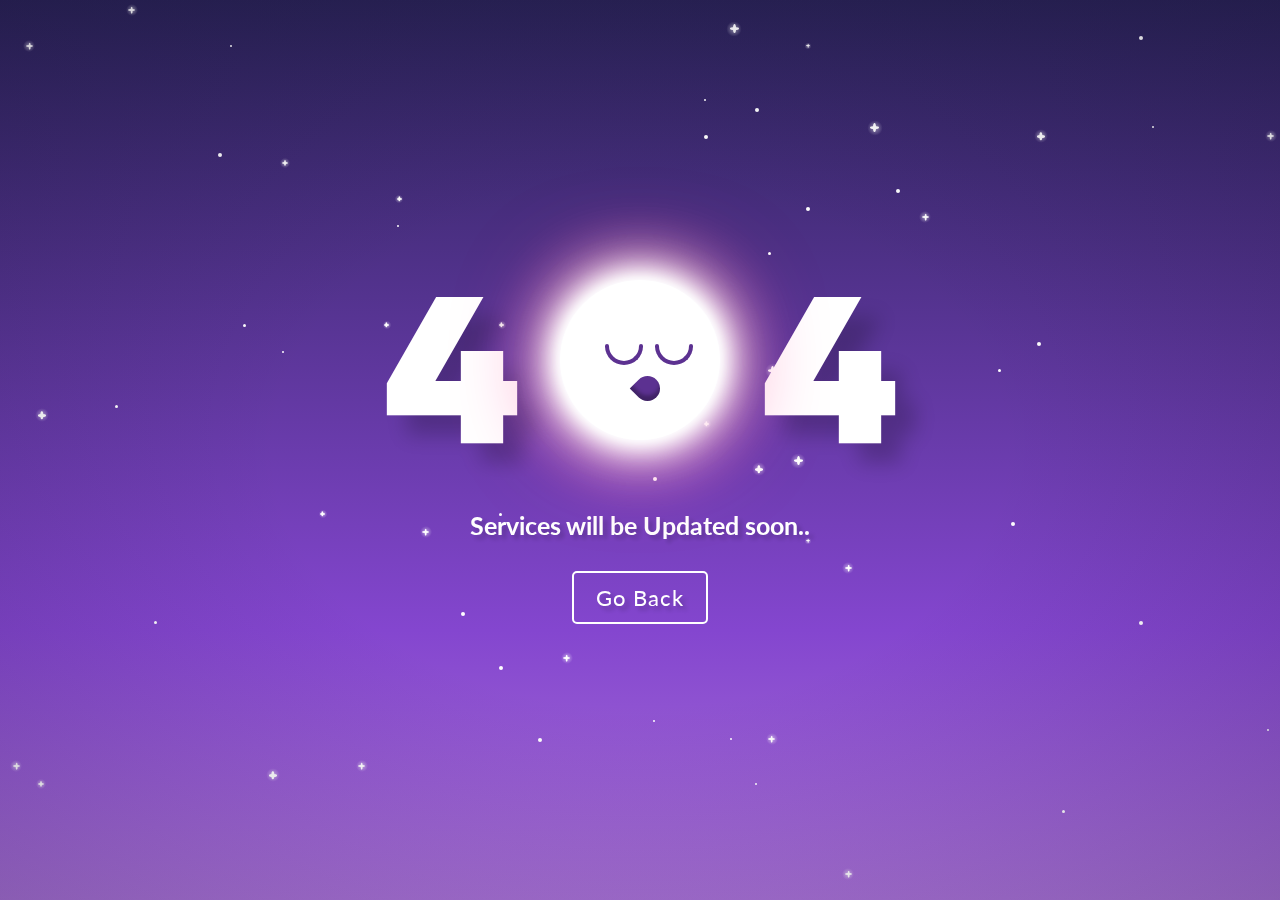
<file: moonpage.html>
<!DOCTYPE html>
<html lang="en" >
<head>
  <meta charset="UTF-8">
  <title> Moon 404 page | Nothing4us </title>
  <!-- <link rel="stylesheet" href="style.css"> -->
  <style>
    @import url("https://fonts.googleapis.com/css?family=Lato|Russo+One");


*:before {
  box-sizing: border-box;
}

body {
  padding: 0;
  margin: 0;
}

.container {
  position: absolute;
  top: 0;
  left: 0;
  width: 100%;
  height: 100vh;
  overflow: hidden;
}

.container-star {
  background-image: linear-gradient(to bottom, #292256 0%, #8446cf 70%, #a871d6 100%);
}
.container-star:after {
  background: radial-gradient(ellipse at center, rgba(255, 255, 255, 0) 0%, rgba(255, 255, 255, 0) 40%, rgba(15, 10, 38, 0.2) 100%);
  content: "";
  width: 100%;
  height: 100%;
  position: absolute;
  top: 0;
}

.star-1 {
  position: absolute;
  border-radius: 50%;
  background-color: #ffffff;
  -webkit-animation: twinkle 5s infinite ease-in-out;
          animation: twinkle 5s infinite ease-in-out;
}
.star-1:after {
  height: 100%;
  width: 100%;
  transform: rotate(90deg);
  content: "";
  position: absolute;
  background-color: #fff;
  border-radius: 50%;
}
.star-1:before {
  background: radial-gradient(ellipse at center, rgba(255, 255, 255, 0.5) 0%, rgba(255, 255, 255, 0) 60%, rgba(255, 255, 255, 0) 100%);
  position: absolute;
  border-radius: 50%;
  content: "";
  top: -20%;
  left: -50%;
}

.star-1:nth-of-type(1) {
  top: 82vh;
  left: 60vw;
  width: 7px;
  height: 2.3333333333px;
  -webkit-animation-delay: 5s;
          animation-delay: 5s;
}
.star-1:nth-of-type(1):before {
  width: 14px;
  height: 14px;
  top: -250%;
}

.star-1:nth-of-type(2) {
  top: 36vh;
  left: 30vw;
  width: 5px;
  height: 1.6666666667px;
  -webkit-animation-delay: 2s;
          animation-delay: 2s;
}
.star-1:nth-of-type(2):before {
  width: 10px;
  height: 10px;
  top: -250%;
}

.star-1:nth-of-type(3) {
  top: 15vh;
  left: 99vw;
  width: 7px;
  height: 2.3333333333px;
  -webkit-animation-delay: 3s;
          animation-delay: 3s;
}
.star-1:nth-of-type(3):before {
  width: 14px;
  height: 14px;
  top: -250%;
}

.star-1:nth-of-type(4) {
  top: 5vh;
  left: 63vw;
  width: 4px;
  height: 1.3333333333px;
  -webkit-animation-delay: 4s;
          animation-delay: 4s;
}
.star-1:nth-of-type(4):before {
  width: 8px;
  height: 8px;
  top: -250%;
}

.star-1:nth-of-type(5) {
  top: 87vh;
  left: 3vw;
  width: 6px;
  height: 2px;
  -webkit-animation-delay: 4s;
          animation-delay: 4s;
}
.star-1:nth-of-type(5):before {
  width: 12px;
  height: 12px;
  top: -250%;
}

.star-1:nth-of-type(6) {
  top: 52vh;
  left: 59vw;
  width: 8px;
  height: 2.6666666667px;
  -webkit-animation-delay: 5s;
          animation-delay: 5s;
}
.star-1:nth-of-type(6):before {
  width: 16px;
  height: 16px;
  top: -250%;
}

.star-1:nth-of-type(7) {
  top: 60vh;
  left: 63vw;
  width: 4px;
  height: 1.3333333333px;
  -webkit-animation-delay: 4s;
          animation-delay: 4s;
}
.star-1:nth-of-type(7):before {
  width: 8px;
  height: 8px;
  top: -250%;
}

.star-1:nth-of-type(8) {
  top: 73vh;
  left: 44vw;
  width: 7px;
  height: 2.3333333333px;
  -webkit-animation-delay: 2s;
          animation-delay: 2s;
}
.star-1:nth-of-type(8):before {
  width: 14px;
  height: 14px;
  top: -250%;
}

.star-1:nth-of-type(9) {
  top: 51vh;
  left: 62vw;
  width: 9px;
  height: 3px;
  -webkit-animation-delay: 3s;
          animation-delay: 3s;
}
.star-1:nth-of-type(9):before {
  width: 18px;
  height: 18px;
  top: -250%;
}

.star-1:nth-of-type(10) {
  top: 63vh;
  left: 66vw;
  width: 7px;
  height: 2.3333333333px;
  -webkit-animation-delay: 3s;
          animation-delay: 3s;
}
.star-1:nth-of-type(10):before {
  width: 14px;
  height: 14px;
  top: -250%;
}

.star-1:nth-of-type(11) {
  top: 3vh;
  left: 57vw;
  width: 9px;
  height: 3px;
  -webkit-animation-delay: 3s;
          animation-delay: 3s;
}
.star-1:nth-of-type(11):before {
  width: 18px;
  height: 18px;
  top: -250%;
}

.star-1:nth-of-type(12) {
  top: 85vh;
  left: 1vw;
  width: 7px;
  height: 2.3333333333px;
  -webkit-animation-delay: 1s;
          animation-delay: 1s;
}
.star-1:nth-of-type(12):before {
  width: 14px;
  height: 14px;
  top: -250%;
}

.star-1:nth-of-type(13) {
  top: 24vh;
  left: 72vw;
  width: 7px;
  height: 2.3333333333px;
  -webkit-animation-delay: 2s;
          animation-delay: 2s;
}
.star-1:nth-of-type(13):before {
  width: 14px;
  height: 14px;
  top: -250%;
}

.star-1:nth-of-type(14) {
  top: 59vh;
  left: 33vw;
  width: 7px;
  height: 2.3333333333px;
  -webkit-animation-delay: 3s;
          animation-delay: 3s;
}
.star-1:nth-of-type(14):before {
  width: 14px;
  height: 14px;
  top: -250%;
}

.star-1:nth-of-type(15) {
  top: 1vh;
  left: 10vw;
  width: 7px;
  height: 2.3333333333px;
  -webkit-animation-delay: 5s;
          animation-delay: 5s;
}
.star-1:nth-of-type(15):before {
  width: 14px;
  height: 14px;
  top: -250%;
}

.star-1:nth-of-type(16) {
  top: 46vh;
  left: 3vw;
  width: 8px;
  height: 2.6666666667px;
  -webkit-animation-delay: 4s;
          animation-delay: 4s;
}
.star-1:nth-of-type(16):before {
  width: 16px;
  height: 16px;
  top: -250%;
}

.star-1:nth-of-type(17) {
  top: 15vh;
  left: 81vw;
  width: 8px;
  height: 2.6666666667px;
  -webkit-animation-delay: 1s;
          animation-delay: 1s;
}
.star-1:nth-of-type(17):before {
  width: 16px;
  height: 16px;
  top: -250%;
}

.star-1:nth-of-type(18) {
  top: 47vh;
  left: 55vw;
  width: 5px;
  height: 1.6666666667px;
  -webkit-animation-delay: 1s;
          animation-delay: 1s;
}
.star-1:nth-of-type(18):before {
  width: 10px;
  height: 10px;
  top: -250%;
}

.star-1:nth-of-type(19) {
  top: 36vh;
  left: 39vw;
  width: 5px;
  height: 1.6666666667px;
  -webkit-animation-delay: 2s;
          animation-delay: 2s;
}
.star-1:nth-of-type(19):before {
  width: 10px;
  height: 10px;
  top: -250%;
}

.star-1:nth-of-type(20) {
  top: 85vh;
  left: 28vw;
  width: 7px;
  height: 2.3333333333px;
  -webkit-animation-delay: 2s;
          animation-delay: 2s;
}
.star-1:nth-of-type(20):before {
  width: 14px;
  height: 14px;
  top: -250%;
}

.star-1:nth-of-type(21) {
  top: 41vh;
  left: 60vw;
  width: 9px;
  height: 3px;
  -webkit-animation-delay: 3s;
          animation-delay: 3s;
}
.star-1:nth-of-type(21):before {
  width: 18px;
  height: 18px;
  top: -250%;
}

.star-1:nth-of-type(22) {
  top: 22vh;
  left: 31vw;
  width: 5px;
  height: 1.6666666667px;
  -webkit-animation-delay: 2s;
          animation-delay: 2s;
}
.star-1:nth-of-type(22):before {
  width: 10px;
  height: 10px;
  top: -250%;
}

.star-1:nth-of-type(23) {
  top: 43vh;
  left: 49vw;
  width: 4px;
  height: 1.3333333333px;
  -webkit-animation-delay: 5s;
          animation-delay: 5s;
}
.star-1:nth-of-type(23):before {
  width: 8px;
  height: 8px;
  top: -250%;
}

.star-1:nth-of-type(24) {
  top: 57vh;
  left: 25vw;
  width: 5px;
  height: 1.6666666667px;
  -webkit-animation-delay: 3s;
          animation-delay: 3s;
}
.star-1:nth-of-type(24):before {
  width: 10px;
  height: 10px;
  top: -250%;
}

.star-1:nth-of-type(25) {
  top: 18vh;
  left: 22vw;
  width: 6px;
  height: 2px;
  -webkit-animation-delay: 2s;
          animation-delay: 2s;
}
.star-1:nth-of-type(25):before {
  width: 12px;
  height: 12px;
  top: -250%;
}

.star-1:nth-of-type(26) {
  top: 86vh;
  left: 21vw;
  width: 8px;
  height: 2.6666666667px;
  -webkit-animation-delay: 4s;
          animation-delay: 4s;
}
.star-1:nth-of-type(26):before {
  width: 16px;
  height: 16px;
  top: -250%;
}

.star-1:nth-of-type(27) {
  top: 36vh;
  left: 64vw;
  width: 9px;
  height: 3px;
  -webkit-animation-delay: 5s;
          animation-delay: 5s;
}
.star-1:nth-of-type(27):before {
  width: 18px;
  height: 18px;
  top: -250%;
}

.star-1:nth-of-type(28) {
  top: 14vh;
  left: 68vw;
  width: 9px;
  height: 3px;
  -webkit-animation-delay: 4s;
          animation-delay: 4s;
}
.star-1:nth-of-type(28):before {
  width: 18px;
  height: 18px;
  top: -250%;
}

.star-1:nth-of-type(29) {
  top: 5vh;
  left: 2vw;
  width: 7px;
  height: 2.3333333333px;
  -webkit-animation-delay: 2s;
          animation-delay: 2s;
}
.star-1:nth-of-type(29):before {
  width: 14px;
  height: 14px;
  top: -250%;
}

.star-1:nth-of-type(30) {
  top: 97vh;
  left: 66vw;
  width: 7px;
  height: 2.3333333333px;
  -webkit-animation-delay: 2s;
          animation-delay: 2s;
}
.star-1:nth-of-type(30):before {
  width: 14px;
  height: 14px;
  top: -250%;
}

.star-2 {
  position: absolute;
  border-radius: 50%;
  background-color: #ffffff;
  -webkit-animation: twinkle 5s infinite ease-in-out;
          animation: twinkle 5s infinite ease-in-out;
}

.star-2:nth-of-type(31) {
  top: 80vh;
  left: 51vw;
  width: 2px;
  height: 2px;
  -webkit-animation-delay: 3s;
          animation-delay: 3s;
}
.star-2:nth-of-type(31):before {
  width: 4px;
  height: 4px;
  top: -250%;
}

.star-2:nth-of-type(32) {
  top: 12vh;
  left: 59vw;
  width: 4px;
  height: 4px;
  -webkit-animation-delay: 5s;
          animation-delay: 5s;
}
.star-2:nth-of-type(32):before {
  width: 8px;
  height: 8px;
  top: -250%;
}

.star-2:nth-of-type(33) {
  top: 53vh;
  left: 51vw;
  width: 4px;
  height: 4px;
  -webkit-animation-delay: 5s;
          animation-delay: 5s;
}
.star-2:nth-of-type(33):before {
  width: 8px;
  height: 8px;
  top: -250%;
}

.star-2:nth-of-type(34) {
  top: 82vh;
  left: 42vw;
  width: 4px;
  height: 4px;
  -webkit-animation-delay: 3s;
          animation-delay: 3s;
}
.star-2:nth-of-type(34):before {
  width: 8px;
  height: 8px;
  top: -250%;
}

.star-2:nth-of-type(35) {
  top: 4vh;
  left: 89vw;
  width: 4px;
  height: 4px;
  -webkit-animation-delay: 5s;
          animation-delay: 5s;
}
.star-2:nth-of-type(35):before {
  width: 8px;
  height: 8px;
  top: -250%;
}

.star-2:nth-of-type(36) {
  top: 45vh;
  left: 9vw;
  width: 3px;
  height: 3px;
  -webkit-animation-delay: 3s;
          animation-delay: 3s;
}
.star-2:nth-of-type(36):before {
  width: 6px;
  height: 6px;
  top: -250%;
}

.star-2:nth-of-type(37) {
  top: 28vh;
  left: 60vw;
  width: 3px;
  height: 3px;
  -webkit-animation-delay: 1s;
          animation-delay: 1s;
}
.star-2:nth-of-type(37):before {
  width: 6px;
  height: 6px;
  top: -250%;
}

.star-2:nth-of-type(38) {
  top: 11vh;
  left: 55vw;
  width: 2px;
  height: 2px;
  -webkit-animation-delay: 2s;
          animation-delay: 2s;
}
.star-2:nth-of-type(38):before {
  width: 4px;
  height: 4px;
  top: -250%;
}

.star-2:nth-of-type(39) {
  top: 25vh;
  left: 31vw;
  width: 2px;
  height: 2px;
  -webkit-animation-delay: 2s;
          animation-delay: 2s;
}
.star-2:nth-of-type(39):before {
  width: 4px;
  height: 4px;
  top: -250%;
}

.star-2:nth-of-type(40) {
  top: 21vh;
  left: 70vw;
  width: 4px;
  height: 4px;
  -webkit-animation-delay: 3s;
          animation-delay: 3s;
}
.star-2:nth-of-type(40):before {
  width: 8px;
  height: 8px;
  top: -250%;
}

.star-2:nth-of-type(41) {
  top: 23vh;
  left: 63vw;
  width: 4px;
  height: 4px;
  -webkit-animation-delay: 1s;
          animation-delay: 1s;
}
.star-2:nth-of-type(41):before {
  width: 8px;
  height: 8px;
  top: -250%;
}

.star-2:nth-of-type(42) {
  top: 39vh;
  left: 22vw;
  width: 2px;
  height: 2px;
  -webkit-animation-delay: 4s;
          animation-delay: 4s;
}
.star-2:nth-of-type(42):before {
  width: 4px;
  height: 4px;
  top: -250%;
}

.star-2:nth-of-type(43) {
  top: 40vh;
  left: 44vw;
  width: 4px;
  height: 4px;
  -webkit-animation-delay: 4s;
          animation-delay: 4s;
}
.star-2:nth-of-type(43):before {
  width: 8px;
  height: 8px;
  top: -250%;
}

.star-2:nth-of-type(44) {
  top: 68vh;
  left: 36vw;
  width: 4px;
  height: 4px;
  -webkit-animation-delay: 3s;
          animation-delay: 3s;
}
.star-2:nth-of-type(44):before {
  width: 8px;
  height: 8px;
  top: -250%;
}

.star-2:nth-of-type(45) {
  top: 69vh;
  left: 12vw;
  width: 3px;
  height: 3px;
  -webkit-animation-delay: 5s;
          animation-delay: 5s;
}
.star-2:nth-of-type(45):before {
  width: 6px;
  height: 6px;
  top: -250%;
}

.star-2:nth-of-type(46) {
  top: 58vh;
  left: 79vw;
  width: 4px;
  height: 4px;
  -webkit-animation-delay: 3s;
          animation-delay: 3s;
}
.star-2:nth-of-type(46):before {
  width: 8px;
  height: 8px;
  top: -250%;
}

.star-2:nth-of-type(47) {
  top: 38vh;
  left: 81vw;
  width: 4px;
  height: 4px;
  -webkit-animation-delay: 5s;
          animation-delay: 5s;
}
.star-2:nth-of-type(47):before {
  width: 8px;
  height: 8px;
  top: -250%;
}

.star-2:nth-of-type(48) {
  top: 36vh;
  left: 19vw;
  width: 3px;
  height: 3px;
  -webkit-animation-delay: 1s;
          animation-delay: 1s;
}
.star-2:nth-of-type(48):before {
  width: 6px;
  height: 6px;
  top: -250%;
}

.star-2:nth-of-type(49) {
  top: 82vh;
  left: 57vw;
  width: 2px;
  height: 2px;
  -webkit-animation-delay: 4s;
          animation-delay: 4s;
}
.star-2:nth-of-type(49):before {
  width: 4px;
  height: 4px;
  top: -250%;
}

.star-2:nth-of-type(50) {
  top: 87vh;
  left: 59vw;
  width: 2px;
  height: 2px;
  -webkit-animation-delay: 4s;
          animation-delay: 4s;
}
.star-2:nth-of-type(50):before {
  width: 4px;
  height: 4px;
  top: -250%;
}

.star-2:nth-of-type(51) {
  top: 5vh;
  left: 18vw;
  width: 2px;
  height: 2px;
  -webkit-animation-delay: 4s;
          animation-delay: 4s;
}
.star-2:nth-of-type(51):before {
  width: 4px;
  height: 4px;
  top: -250%;
}

.star-2:nth-of-type(52) {
  top: 81vh;
  left: 99vw;
  width: 2px;
  height: 2px;
  -webkit-animation-delay: 3s;
          animation-delay: 3s;
}
.star-2:nth-of-type(52):before {
  width: 4px;
  height: 4px;
  top: -250%;
}

.star-2:nth-of-type(53) {
  top: 41vh;
  left: 78vw;
  width: 3px;
  height: 3px;
  -webkit-animation-delay: 2s;
          animation-delay: 2s;
}
.star-2:nth-of-type(53):before {
  width: 6px;
  height: 6px;
  top: -250%;
}

.star-2:nth-of-type(54) {
  top: 14vh;
  left: 90vw;
  width: 2px;
  height: 2px;
  -webkit-animation-delay: 2s;
          animation-delay: 2s;
}
.star-2:nth-of-type(54):before {
  width: 4px;
  height: 4px;
  top: -250%;
}

.star-2:nth-of-type(55) {
  top: 15vh;
  left: 55vw;
  width: 4px;
  height: 4px;
  -webkit-animation-delay: 4s;
          animation-delay: 4s;
}
.star-2:nth-of-type(55):before {
  width: 8px;
  height: 8px;
  top: -250%;
}

.star-2:nth-of-type(56) {
  top: 57vh;
  left: 39vw;
  width: 3px;
  height: 3px;
  -webkit-animation-delay: 3s;
          animation-delay: 3s;
}
.star-2:nth-of-type(56):before {
  width: 6px;
  height: 6px;
  top: -250%;
}

.star-2:nth-of-type(57) {
  top: 90vh;
  left: 83vw;
  width: 3px;
  height: 3px;
  -webkit-animation-delay: 4s;
          animation-delay: 4s;
}
.star-2:nth-of-type(57):before {
  width: 6px;
  height: 6px;
  top: -250%;
}

.star-2:nth-of-type(58) {
  top: 69vh;
  left: 89vw;
  width: 4px;
  height: 4px;
  -webkit-animation-delay: 5s;
          animation-delay: 5s;
}
.star-2:nth-of-type(58):before {
  width: 8px;
  height: 8px;
  top: -250%;
}

.star-2:nth-of-type(59) {
  top: 74vh;
  left: 39vw;
  width: 4px;
  height: 4px;
  -webkit-animation-delay: 2s;
          animation-delay: 2s;
}
.star-2:nth-of-type(59):before {
  width: 8px;
  height: 8px;
  top: -250%;
}

.star-2:nth-of-type(60) {
  top: 17vh;
  left: 17vw;
  width: 4px;
  height: 4px;
  -webkit-animation-delay: 3s;
          animation-delay: 3s;
}
.star-2:nth-of-type(60):before {
  width: 8px;
  height: 8px;
  top: -250%;
}

.container-title {
  width: 600px;
  height: 450px;
  left: 50%;
  top: 50%;
  transform: translate(-50%, -50%);
  position: absolute;
  color: white;
  line-height: 1;
  font-weight: 700;
  text-align: center;
  justify-content: center;
  align-items: center;
  flex-direction: column;
  display: flex;
}

.title > * {
  display: inline-block;
  font-size: 200px;
}

.number {
  text-shadow: 20px 20px 20px rgba(0, 0, 0, 0.2);
  padding: 0 0.2em;
  font-family: "Russo One", sans-serif;
}

.subtitle {
  font-size: 25px;
  margin-top: 1.5em;
  font-family: "Lato", sans-serif;
  text-shadow: 4px 4px 4px rgba(0, 0, 0, 0.2);
}

button {
  font-size: 22px;
  margin-top: 1.5em;
  padding: 0.5em 1em;
  letter-spacing: 1px;
  font-family: "Lato", sans-serif;
  color: white;
  background-color: transparent;
  border: 0;
  cursor: pointer;
  z-index: 999;
  border: 2px solid white;
  border-radius: 5px;
  text-shadow: 4px 4px 4px rgba(0, 0, 0, 0.2);
  transition: opacity 0.2s ease;
}
button:hover {
  opacity: 0.7;
}
button:focus {
  outline: 0;
}

.moon {
  position: relative;
  border-radius: 50%;
  width: 160px;
  height: 160px;
  z-index: 2;
  background-color: #fff;
  box-shadow: 0 0 10px #fff, 0 0 20px #fff, 0 0 30px #fff, 0 0 40px #fff, 0 0 70px #fff, 0 0 80px #fff, 0 0 100px #ff1177;
  -webkit-animation: rotate 5s ease-in-out infinite;
          animation: rotate 5s ease-in-out infinite;
}
.moon .face {
  top: 60%;
  left: 47%;
  position: absolute;
}
.moon .face .mouth {
  border-top-left-radius: 50%;
  border-bottom-right-radius: 50%;
  border-top-right-radius: 50%;
  background-color: #5c3191;
  width: 25px;
  height: 25px;
  position: absolute;
  -webkit-animation: snore 5s ease-in-out infinite;
          animation: snore 5s ease-in-out infinite;
  transform: rotate(45deg);
  box-shadow: inset -4px -4px 4px rgba(0, 0, 0, 0.3);
}
.moon .face .eyes {
  position: absolute;
  top: -30px;
  left: -30px;
}
.moon .face .eyes .eye-left,
.moon .face .eyes .eye-right {
  border: 4px solid #5c3191;
  width: 30px;
  height: 15px;
  border-bottom-left-radius: 100px;
  border-bottom-right-radius: 100px;
  border-top: 0;
  position: absolute;
}
.moon .face .eyes .eye-left:before, .moon .face .eyes .eye-left:after,
.moon .face .eyes .eye-right:before,
.moon .face .eyes .eye-right:after {
  content: "";
  position: absolute;
  border-radius: 50%;
  width: 4px;
  height: 4px;
  background-color: #5c3191;
  top: -2px;
  left: -4px;
}
.moon .face .eyes .eye-left:after,
.moon .face .eyes .eye-right:after {
  left: auto;
  right: -4px;
}
.moon .face .eyes .eye-right {
  left: 50px;
}

.container-bird {
  perspective: 2000px;
  width: 100%;
  height: 100%;
  position: absolute;
  top: 0;
  left: 0;
  bottom: 0;
  right: 0;
}

.bird {
  position: absolute;
  z-index: 1000;
  left: 50%;
  top: 50%;
  height: 40px;
  width: 50px;
  transform: translate3d(-100vw, 0, 0) rotateY(90deg);
  transform-style: preserve-3d;
}

.bird-container {
  left: 0;
  top: 0;
  width: 100%;
  height: 100%;
  transform-style: preserve-3d;
  transform: translate3d(50px, 30px, -300px);
}

.wing {
  position: absolute;
  left: 0;
  top: 0;
  right: 0;
  bottom: 0;
  border-radius: 3px;
  transform-style: preserve-3d;
  transform-origin: center bottom;
  z-index: 300;
}

.wing-left {
  background: linear-gradient(to bottom, #a58dc4 0%, #7979a8 100%);
  transform: translate3d(0, 0, 0) rotateX(-30deg);
  -webkit-animation: wingLeft 1.3s cubic-bezier(0.45, 0, 0.5, 0.95) infinite;
          animation: wingLeft 1.3s cubic-bezier(0.45, 0, 0.5, 0.95) infinite;
}

.wing-right {
  background: linear-gradient(to bottom, #d9d3e2 0%, #b8a5d1 100%);
  transform: translate3d(0, 0, 0) rotateX(-30deg);
  -webkit-animation: wingRight 1.3s cubic-bezier(0.45, 0, 0.5, 0.95) infinite;
          animation: wingRight 1.3s cubic-bezier(0.45, 0, 0.5, 0.95) infinite;
}

.wing-right-top,
.wing-left-top {
  border-right: 25px solid transparent;
  border-left: 25px solid transparent;
  top: -20px;
  width: 100%;
  position: absolute;
  transform-origin: 100% 100%;
}

.wing-right-top {
  border-bottom: 20px solid #b8a5d1;
  transform: translate3d(0, 0, 0) rotateX(60deg);
  -webkit-animation: wingRightTop 1.3s cubic-bezier(0.45, 0, 0.5, 0.95) infinite;
          animation: wingRightTop 1.3s cubic-bezier(0.45, 0, 0.5, 0.95) infinite;
}

.wing-left-top {
  border-bottom: 20px solid #7979a8;
  transform: translate3d(0, 0, 0) rotateX(-60deg);
  -webkit-animation: wingLeftTop 1.3s cubic-bezier(0.45, 0, 0.5, 0.95) infinite;
          animation: wingLeftTop 1.3s cubic-bezier(0.45, 0, 0.5, 0.95) infinite;
}

.bird-anim:nth-child(1) {
  -webkit-animation: bird1 30s linear infinite forwards;
          animation: bird1 30s linear infinite forwards;
}

.bird-anim:nth-child(2) {
  -webkit-animation: bird2 30s linear infinite forwards;
          animation: bird2 30s linear infinite forwards;
  -webkit-animation-delay: 3s;
          animation-delay: 3s;
  z-index: -1;
}

.bird-anim:nth-child(3) {
  -webkit-animation: bird3 30s linear infinite forwards;
          animation: bird3 30s linear infinite forwards;
  -webkit-animation-delay: 5s;
          animation-delay: 5s;
}

.bird-anim:nth-child(4) {
  -webkit-animation: bird4 30s linear infinite forwards;
          animation: bird4 30s linear infinite forwards;
  -webkit-animation-delay: 7s;
          animation-delay: 7s;
}

.bird-anim:nth-child(5) {
  -webkit-animation: bird5 30s linear infinite forwards;
          animation: bird5 30s linear infinite forwards;
  -webkit-animation-delay: 14s;
          animation-delay: 14s;
}

.bird-anim:nth-child(6) {
  -webkit-animation: bird6 30s linear infinite forwards;
          animation: bird6 30s linear infinite forwards;
  -webkit-animation-delay: 10s;
          animation-delay: 10s;
  z-index: -1;
}

@-webkit-keyframes rotate {
  0%, 100% {
    transform: rotate(-8deg);
  }
  50% {
    transform: rotate(0deg);
  }
}

@keyframes rotate {
  0%, 100% {
    transform: rotate(-8deg);
  }
  50% {
    transform: rotate(0deg);
  }
}
@-webkit-keyframes snore {
  0%, 100% {
    transform: scale(1) rotate(30deg);
  }
  50% {
    transform: scale(0.5) rotate(30deg);
    border-bottom-left-radius: 50%;
  }
}
@keyframes snore {
  0%, 100% {
    transform: scale(1) rotate(30deg);
  }
  50% {
    transform: scale(0.5) rotate(30deg);
    border-bottom-left-radius: 50%;
  }
}
@-webkit-keyframes twinkle {
  0%, 100% {
    opacity: 0.7;
  }
  50% {
    opacity: 0.3;
  }
}
@keyframes twinkle {
  0%, 100% {
    opacity: 0.7;
  }
  50% {
    opacity: 0.3;
  }
}
@-webkit-keyframes wingLeft {
  0%, 100% {
    transform: translate3d(0, 0, 0) rotateX(-50deg);
  }
  50% {
    transform: translate3d(0, -20px, 0) rotateX(-130deg);
    background: linear-gradient(to bottom, #d9d3e2 0%, #b8a5d1 100%);
  }
}
@keyframes wingLeft {
  0%, 100% {
    transform: translate3d(0, 0, 0) rotateX(-50deg);
  }
  50% {
    transform: translate3d(0, -20px, 0) rotateX(-130deg);
    background: linear-gradient(to bottom, #d9d3e2 0%, #b8a5d1 100%);
  }
}
@-webkit-keyframes wingLeftTop {
  0%, 100% {
    transform: translate3d(0, 0, 0) rotateX(-10deg);
  }
  50% {
    transform: translate3d(0px, 0px, 0) rotateX(-40deg);
    border-bottom: 20px solid #b8a5d1;
  }
}
@keyframes wingLeftTop {
  0%, 100% {
    transform: translate3d(0, 0, 0) rotateX(-10deg);
  }
  50% {
    transform: translate3d(0px, 0px, 0) rotateX(-40deg);
    border-bottom: 20px solid #b8a5d1;
  }
}
@-webkit-keyframes wingRight {
  0%, 100% {
    transform: translate3d(0, 0, 0) rotateX(50deg);
  }
  50% {
    transform: translate3d(0, -20px, 0) rotateX(130deg);
    background: linear-gradient(to bottom, #a58dc4 0%, #7979a8 100%);
  }
}
@keyframes wingRight {
  0%, 100% {
    transform: translate3d(0, 0, 0) rotateX(50deg);
  }
  50% {
    transform: translate3d(0, -20px, 0) rotateX(130deg);
    background: linear-gradient(to bottom, #a58dc4 0%, #7979a8 100%);
  }
}
@-webkit-keyframes wingRightTop {
  0%, 100% {
    transform: translate3d(0, 0, 0) rotateX(10deg);
  }
  50% {
    transform: translate3d(0px, 0px, 0px) rotateX(40deg);
    border-bottom: 20px solid #7979a8;
  }
}
@keyframes wingRightTop {
  0%, 100% {
    transform: translate3d(0, 0, 0) rotateX(10deg);
  }
  50% {
    transform: translate3d(0px, 0px, 0px) rotateX(40deg);
    border-bottom: 20px solid #7979a8;
  }
}
@-webkit-keyframes bird1 {
  0% {
    transform: translate3d(-120vw, -20px, -1000px) rotateY(-40deg) rotateX(0deg);
  }
  100% {
    transform: translate3d(100vw, -40vh, 1000px) rotateY(-40deg) rotateX(0deg);
  }
}
@keyframes bird1 {
  0% {
    transform: translate3d(-120vw, -20px, -1000px) rotateY(-40deg) rotateX(0deg);
  }
  100% {
    transform: translate3d(100vw, -40vh, 1000px) rotateY(-40deg) rotateX(0deg);
  }
}
@-webkit-keyframes bird2 {
  0%, 15% {
    transform: translate3d(100vw, -300px, -1000px) rotateY(10deg) rotateX(0deg);
  }
  100% {
    transform: translate3d(-100vw, -20px, -1000px) rotateY(10deg) rotateX(0deg);
  }
}
@keyframes bird2 {
  0%, 15% {
    transform: translate3d(100vw, -300px, -1000px) rotateY(10deg) rotateX(0deg);
  }
  100% {
    transform: translate3d(-100vw, -20px, -1000px) rotateY(10deg) rotateX(0deg);
  }
}
@-webkit-keyframes bird3 {
  0% {
    transform: translate3d(100vw, -50vh, 100px) rotateY(-5deg) rotateX(-20deg);
  }
  100% {
    transform: translate3d(-100vw, -10vh, 100px) rotateY(-5deg) rotateX(-20deg);
  }
}
@keyframes bird3 {
  0% {
    transform: translate3d(100vw, -50vh, 100px) rotateY(-5deg) rotateX(-20deg);
  }
  100% {
    transform:translate3d(-100vw, -10vh, 100px) rotateY(-5deg) rotateX(-20deg);
  }
}
@-webkit-keyframes bird4 {
  0% {
    transform: translate3d(100vw, 30vh, 200px) rotateY(-5deg) rotateX(10deg);
  }
  100% {
    transform: translate3d(-100vw, -30vh, 200px) rotateY(-5deg) rotateX(10deg);
  }
}
@keyframes bird4 {
  0% {
    transform: translate3d(100vw, 30vh, 200px) rotateY(-5deg) rotateX(10deg);
  }
  100% {
    transform: translate3d(-100vw, -30vh, 200px) rotateY(-5deg) rotateX(10deg);
  }
}
@-webkit-keyframes bird5 {
  0%, 5% {
    transform: translate3d(100vw, 30vh, 400px) rotateY(-15deg) rotateX(-10deg);
  }
  100% {
    transform: translate3d(-100vw, 10vh, 400px) rotateY(-15deg) rotateX(-10deg);
  }
}
@keyframes bird5 {
  0%, 5% {
    transform: translate3d(100vw, 30vh, 400px) rotateY(-15deg) rotateX(-10deg);
  }
  100% {
    transform: translate3d(-100vw, 10vh, 400px) rotateY(-15deg) rotateX(-10deg);
  }
}
@-webkit-keyframes bird6 {
  0%, 10% {
    transform: translate3d(-100vw, 20vh, -500px) rotateY(15deg) rotateX(10deg);
  }
  100% {
    transform: translate3d(100vw, 40vh, -800px) rotateY(5deg) rotateX(10deg);
  }
}
@keyframes bird6 {
  0%, 10% {
    transform: translate3d(-100vw, 20vh, -500px) rotateY(15deg) rotateX(10deg);
  }
  100% {
    transform: translate3d(100vw, 40vh, -800px) rotateY(5deg) rotateX(10deg);
  }
}
@media screen and (max-width: 580px) {
  .container-404 {
    width: 100%;
  }

  .number {
    font-size: 100px;
  }

  .subtitle {
    font-size: 20px;
    padding: 0 1em;
  }

  .moon {
    width: 100px;
    height: 100px;
  }

  .face {
    transform: scale(0.7);
  }
}
  </style>

</head>
<body>
<!-- partial:index.partial.html -->
<div class="container container-star">
  <div class="star-1"></div>
  <div class="star-1"></div>
  <div class="star-1"></div>
  <div class="star-1"></div>
  <div class="star-1"></div>
  <div class="star-1"></div>
  <div class="star-1"></div>
  <div class="star-1"></div>
  <div class="star-1"></div>
  <div class="star-1"></div>
  <div class="star-1"></div>
  <div class="star-1"></div>
  <div class="star-1"></div>
  <div class="star-1"></div>
  <div class="star-1"></div>
  <div class="star-1"></div>
  <div class="star-1"></div>
  <div class="star-1"></div>
  <div class="star-1"></div>
  <div class="star-1"></div>
  <div class="star-1"></div>
  <div class="star-1"></div>
  <div class="star-1"></div>
  <div class="star-1"></div>
  <div class="star-1"></div>
  <div class="star-1"></div>
  <div class="star-1"></div>
  <div class="star-1"></div>
  <div class="star-1"></div>
  <div class="star-1"></div>
  <div class="star-2"></div>
  <div class="star-2"></div>
  <div class="star-2"></div>
  <div class="star-2"></div>
  <div class="star-2"></div>
  <div class="star-2"></div>
  <div class="star-2"></div>
  <div class="star-2"></div>
  <div class="star-2"></div>
  <div class="star-2"></div>
  <div class="star-2"></div>
  <div class="star-2"></div>
  <div class="star-2"></div>
  <div class="star-2"></div>
  <div class="star-2"></div>
  <div class="star-2"></div>
  <div class="star-2"></div>
  <div class="star-2"></div>
  <div class="star-2"></div>
  <div class="star-2"></div>
  <div class="star-2"></div>
  <div class="star-2"></div>
  <div class="star-2"></div>
  <div class="star-2"></div>
  <div class="star-2"></div>
  <div class="star-2"></div>
  <div class="star-2"></div>
  <div class="star-2"></div>
  <div class="star-2"></div>
  <div class="star-2"></div>
</div>
<div class="container container-bird">
  <div class="bird bird-anim">
    <div class="bird-container">
      <div class="wing wing-left">
        <div class="wing-left-top"></div>
      </div>
      <div class="wing wing-right">
        <div class="wing-right-top"></div>
      </div>
    </div>
  </div>
  <div class="bird bird-anim">
    <div class="bird-container">
      <div class="wing wing-left">
        <div class="wing-left-top"></div>
      </div>
      <div class="wing wing-right">
        <div class="wing-right-top"></div>
      </div>
    </div>
  </div>
  <div class="bird bird-anim">
    <div class="bird-container">
      <div class="wing wing-left">
        <div class="wing-left-top"></div>
      </div>
      <div class="wing wing-right">
        <div class="wing-right-top"></div>
      </div>
    </div>
  </div>
  <div class="bird bird-anim">
    <div class="bird-container">
      <div class="wing wing-left">
        <div class="wing-left-top"></div>
      </div>
      <div class="wing wing-right">
        <div class="wing-right-top"></div>
      </div>
    </div>
  </div>
  <div class="bird bird-anim">
    <div class="bird-container">
      <div class="wing wing-left">
        <div class="wing-left-top"></div>
      </div>
      <div class="wing wing-right">
        <div class="wing-right-top"></div>
      </div>
    </div>
  </div>
  <div class="bird bird-anim">
    <div class="bird-container">
      <div class="wing wing-left">
        <div class="wing-left-top"></div>
      </div>
      <div class="wing wing-right">
        <div class="wing-right-top"></div>
      </div>
    </div>
  </div>
  <div class="container-title">
    <div class="title">
      <div class="number">4</div>
      <div class="moon">
        <div class="face">
          <div class="mouth"></div>
          <div class="eyes">
            <div class="eye-left"></div>
            <div class="eye-right"></div>
          </div>
        </div>
      </div>
      <div class="number">4</div>
    </div>
    <div class="subtitle">Services will be Updated soon..</div>
    <button onclick="history.back()">Go Back</button>

  </div>
</div>
<!-- partial -->
    <script src="script.js"></script>
  
</body>
</html>





Resources
</file>
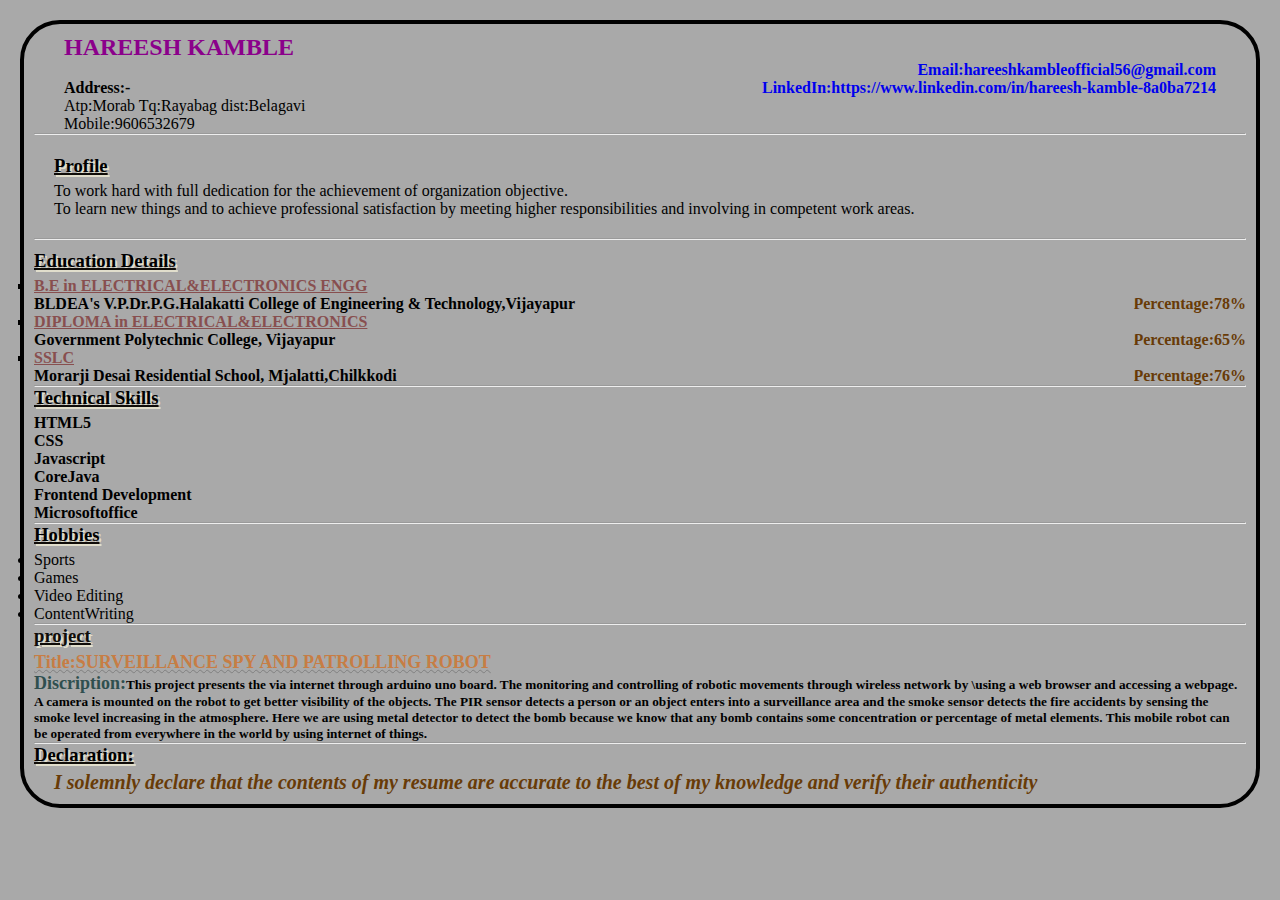
<file: resume.html>
<!DOCTYPE html>
<html lang="en">
  <head>
    <meta charset="UTF-8" />
    <meta http-equiv="X-UA-Compatible" content="IE=edge" />
    <meta name="viewport" content="width=device-width, initial-scale=1.0" />
    <title>resume</title>
    <link rel="stylesheet" href="resume.css">
  </head>
  <body>
    <header>
      <h2>HAREESH KAMBLE</h2>
      <a class="mail" href="https://accounts.google.co.in/"> <h4>Email:hareeshkambleofficial56@gmail.com</h4></a><br>
      <a  class="mail" href="https://www.linkedin.com/feed/"> <h4>LinkedIn:https://www.linkedin.com/in/hareesh-kamble-8a0ba7214</h4></a>
      <h4 class="adress">Address:-</h4>
       <p class="ad"> Atp:Morab Tq:Rayabag
         dist:Belagavi</p>
        <p>Mobile:9606532679</p>
        </h5>
    </header><hr>
    <main>
      <div class="profile">
        <h3>Profile</h3>
        <p>
          To work hard with full dedication for the achievement of organization objective. <br>
To learn new things and to achieve professional satisfaction by meeting
higher responsibilities and involving in competent work areas.

        </p>
      </div>
      <hr /><div class="education">
        <h3>Education Details</h3>
        <p>
<li>
    <b>  <u> B.E in ELECTRICAL&ELECTRONICS ENGG <br></u>
          BLDEA's V.P.Dr.P.G.Halakatti College of Engineering & Technology,Vijayapur  
            <div class="per">Percentage:78%</div>
             </li> <li>
                <u> DIPLOMA in ELECTRICAL&ELECTRONICS </u> <br>
           Government Polytechnic College, Vijayapur        
           <div class="per">Percentage:65%</div> </li><li>  
        <u>SSLC</u> <br>
            Morarji Desai Residential School, Mjalatti,Chilkkodi                   
              <div class="per">Percentage:76%</div>
              
        </li> </b> <hr>
        


        </p>
        
      </div>

      <div class="skills">
        <h3>Technical Skills</h3>

          <li>HTML5</li>
          <li>CSS</li>
          <li>Javascript</li>
          <li>CoreJava</li>
          <li>Frontend Development</li>
          <li>Microsoftoffice</li>

      </div>
      <hr>
      <div class="hobbies">
        <h3>Hobbies</h3>
            <li>Sports</li>
            <li>Games</li>
            <li>Video Editing</li>
            <li>ContentWriting</li>


<hr>
    
       
      </div>
   <div class="project">
    <a href="https://ieeexplore.ieee.org/abstract/document/8256563" class="pro"><h3>project</h3></a>
        <h4 class="title">Title:SURVEILLANCE SPY AND PATROLLING ROBOT</h4>
        <p class="discription"><h5><b class="boldd">Discription:</b>This project presents the via internet through arduino uno board. The monitoring and controlling of robotic movements through wireless network by
             \using a web browser and accessing a webpage. A camera is mounted on the robot to get better visibility of the objects. The PIR sensor detects a person
            or an object enters into a surveillance area and the smoke sensor detects the fire accidents by sensing the smoke level increasing in the atmosphere. Here we are using metal detector to detect the bomb because we know that any bomb contains some concentration or percentage of metal elements. This mobile robot can be operated from everywhere in the world by using internet of things.</h5></p>
      </div>
      <footer>
        <hr>
        <h3>Declaration:</h3>
        <h4 class="title2">I solemnly declare that the contents of my resume are accurate to the best of my knowledge and verify their authenticity</h4>
      </footer>

      
    </main>
  </body>
</html>
</file>
<file: style.css>
/* * {
  margin: 0%;
  box-sizing: border-box;
  padding: 0%;
  overflow: scroll;
} */

.sidebar {

  background: linear-gradient(
    to right,
    rgb(100, 98, 99),
    rgb(31, 41, 41),
    rgb(84, 56, 130)
  );
  /* background: rgb(226, 218, 218); */
  font-family: "Times New Roman", Times, serif;
  width: 220px;
  height: 100vh;
  text-decoration: none;
  text-align: center;
  list-style: none;
  margin: 0%;
  transition: transform 0.3s ease-in;
  position: absolute;
  overflow: hidden;
}

li .sidebar nav {
  list-style: disc;
  padding: 20px;
  
}

.achor {
  text-decoration: none;
  color: rgb(236, 228, 228);
  list-style: none;
  text-decoration: underline;
}

.sidebar nav li a {
  text-decoration: none;
  font-size: 25px;
  padding: 10px;
  padding-top: 20px;
  list-style: none;
}

.sidebar nav li a:hover {
  color: rgb(43, 23, 23);
  text-decoration: underline rgb(139, 131, 131);
}

#social:hover {
 
}

li {
  margin-top: 40px;
}

.container {
  display: flex;
}

.main {
  width: 90vw;
}

.information {
  background: transparent;
  height: 80vh;
  /* overflow: hidden; */
  width: 90%;
  margin: auto;
  /* margin-left: 100px; */
  margin-top: 5vh;
  justify-content: space-around;
  display: flex;
}

.mypic {
  border: #5ea3bc solid 4px;
  border-radius: 300px;
  margin-top: 59px;
  height: 500px;
  width: 500px;
  overflow: hidden;

}



.virat {
  object-fit: cover;

  height: 500px;
  width: 500px;
}

.devinfo {
  font-size: 16px;
  display: flex;
  justify-content: center;
  flex-direction: column;
  margin: 0%;
}

.hello {
  font-size: 2em;
  color: rgb(254, 255, 255);
  font-weight: lighter;
}

.name {
  font-weight: bold;
  font-family: "Abril Fatface", serif;
  background: -webkit-linear-gradient(orange, white, green);
  -webkit-background-clip: text;
  -webkit-text-fill-color: transparent;
  font-size: 3em;
}

.about {
  font-size: 2em;
  color: rgb(255, 255, 255);
}

.buttons1 button {
  width: 150px;
  height: 35px;
  margin-left: 10px;
  margin-top: 2.2em;
  font-size: 20px;
  border-radius: 30px;
  color: white;
  background-color: dodgerblue;
}

.buttons1 button:hover {
  background-color: white;
  color: dodgerblue;
}

.moreabout {
  font-size: 16px;
  color: rgb(255, 255, 255);
  font-family: fantasy;
  margin-top: 20px;
}

.contactinfo {
  font-family: "Fira Sans", sans-serif;
  padding: 0 20px;
  margin: 20px;
  margin: 0 88px;
}

.contactinfo h1 {
  font-size: 20px;
  font-family: Copperplate, Papyrus, fantasy;
  padding-top: 150px;
  /* text-align: center; */
}

.contactinfo div {
  padding: 4px 0px;
  display: flex;
  flex-direction: column;
}

.contactinfo div input {
  padding: 15px;
}

.contactinfo label {
  font-style: bold;
}

.contactinfo input {
  height: 25px;
  border-radius: 40px;
  text-align: center;
  width: 50%;
}

/* #isclient{
float:left;
height:15px;
width: 20px;


} */
.form-check {
  flex-direction: row;
  margin-left: 30px;
}

.form-check input {
  width: 15px;
  margin: 3px 0;
}

.form-text {
  color: darkslategray;
  margin: 1px;
  font: normal;
  float: left;
  font-size: 10px;
}

.form-label {
  margin-left: 10px;
}

.btn {
  width: 100px;
  height: 30px;
  margin-left: 0px;
  font-size: 17px;
  border-radius: 30px;
  color: white;
  background-color: dodgerblue;
}

.btn:hover {
  background-color: white;
  color: dodgerblue;
}

/* BLog items designing */
.blogitem {
  margin: 20px;
  font-family: "Fira Sans", sans-serif;
}

.blogcontainer {
  margin: 10px 88px;
}

.blogcontainer h1 {
  padding: 23px;
  font-family: "Fira Sans", sans-serif;
  color: rgb(220, 230, 239);
  font-family: monospace;
  font-weight: lighter;
  text-decoration: underline dashed #c3c0bdda;
  font-size: 50px;
}

.blogitem p {
  font-family: "Times New Roman", Times, serif;
  font-weight: lighter;
}

.blogitem h2 {
  font-weight: bold;
}

.btn3 {
  width: 69px;
  height: 20px;
  margin-left: 0px;
  font-size: 10px;
  border-radius: 30px;
  color: white;
  background-color: dodgerblue;
}

.btn3:hover {
  background-color: rgb(5, 5, 5);
  color: rgb(246, 246, 246);
}

.intro {
  margin: 30px 88px;
}

.Education {
  /* margin: 30px 88px; */
  margin-left: 100px;
}

.intro h2 {
  font-family: "Fira Sans", sans-serif;
  margin: 12px;
}

.intro p {
  font-family: "Source code pro", monospace;
  /* padding-left: 12px; */
  margin: 12px;
}

/* ski9lllllllsslssssssssssss */
.skillcontainer P {
  padding: 12px;
}

.skillcontainer {
  margin-top: 30px;
}

.skillitem {
  display: flex;
  align-items: center;
  margin: 20px;
  border: 2px solid rgb(165, 146, 146);
  border-radius: 10px;
  width: 400px;
  font-size: 20px;
  color: rgb(11, 11, 11);
  background-color: transparent;
}

.html {
  background-color: dodgerblue;
  height: 20px;
  width: 300px;
  margin-left: 23px;
  border-radius: 25px;
  text-align: end;
  font-size:20px;
}
.html:hover{
  font-size: 20px;
  color: floralwhite;
}

.css {
  background-color: dodgerblue;
  height: 20px;
  margin-left: 46px;
  width: 270px;
  border-radius: 25px;
  text-align: end;

  font-size:20px;


}
.css:hover{
  font-size: 20px;
  color: floralwhite;
}

.js {
  background-color: dodgerblue;
  height: 20px;
  width: 200px;
  margin-left: 2px;
  border-radius: 25px;
  text-align: end;
  font-size:20px;


}
.js:hover{
  font-size: 20px;
  color: floralwhite;
}


.java {
  background-color: dodgerblue;
  height: 20px;
  width: 250px;
  margin-left: 46px;
  border-radius: 25px;
  text-align: end;
  font-size:20px;

  

}
.java:hover{
  font-size: 20px;
  color: floralwhite;
}


.sidebarGo {
  transform: translate(-443px, 0px);
  position: absolute;
}

@media (max-width: 900px) {
  .mypic {
    display: none;
  }

  .intro,
  .blogcontainer,
  .contactinfo {
    margin: 20px 8px;
    /* overflow: scroll; */
  }
  .blogcontainer h1{
    font-size: 25px;
  }

  .devinfo {
    font-size: 10px;
  }

  .contactinfo {
    width: 99vh;
  }

  .buttons1 button {
    font-size: 10px;
  }

  .contactinfo h1 {
    font-size: 15px;
    text-align: start;
  }
  .projects{
    font: 20px;
  }
  .paragraph{
    margin-top: 20px;
    margin-left: 20px;
  }

}

.hamburger {
  position: absolute;
  cursor: pointer;
  top: 10px;
  left: 10px;
}


.cross {
  margin-left: 190px;
  filter: blur(0.2px);
}

@media (orientation: landscape) {
  .contactinfo {
    width: 100%;
  }

  .intro {
    padding-top: 20px;
  }
}

/* Animated Background */
body {
  background: linear-gradient(-45deg, #c59a8d, #d2658f, #5ea3bc, #62d0b6);
  background-size: 400% 400%;
  animation: gradient 15s ease infinite;
  height: 100vh;
}

@keyframes gradient {
  0% {
    background-position: 0% 50%;
  }

  50% {
    background-position: 100% 50%;
  }

  100% {
    background-position: 0% 50%;
  }
}

.icons img {
  margin: 15px;
  margin-left: 25px;
  height: 35px;
  width: 35px;
}
.icons img:hover {
  border: solid 2px rgb(211, 204, 204);
  border-radius: 50px;
}
#social {
  font-size: 30px;
  padding: 10px;
  padding-top: 40px;
  color: rgb(236, 228, 228);
  font-weight: lighter;
  font-family: "Times New Roman", Times, serif;
}
.intro h2 {
  color: rgb(220, 230, 239);
  font-family: 'Times New Roman', Times, serif;
  font-weight: lighter;
  text-decoration: underline #c3c0bdda;
  font-size: 50px;
}
.intro p {
  text-align: start;
  font-weight: lighter;
  font-size: 22px;
  font-family: Georgia, "Times New Roman", Times, serif;
}
.title2{
font-size: 40px;
margin-top: 50px;
margin-left: 40px;
color: azure;
font-weight: bold;
}
.pyra,.pyara{
  margin-left: 40px;
  font-size: 20px;
}
.robot{
  margin-left: 400px;}
.paragraph{
  margin-top: 50px;
  margin-left: 40px;
}
</file>
<file: resume.css>
*{
    box-sizing: border-box;
    margin: 0px;
    padding:0%;
}
body{
    background-color: darkgray;
    margin: 20px;
    padding: 10px;
    border:4px solid black ;
    border-radius: 40px;

}
u{
    margin-top: 10px;
    color: rgb(136, 79, 79);
}
u:hover{
    text-decoration: overline;
}
.profile{
    margin:20px;
}
header{
    /* background-color: #e1decc; */
    border-radius: 4px;
    overflow: hidden;
    animation-name: har ry;
    animation-duration: 8s;
    animation-iteration-count: infinite;
    animation-direction:alternate;
}
header p{
    margin-left: 30px;
}
.adress,.ad{
    margin-left: 30px ;

}
.mail{
    margin-right: 30px;
    float: right;
    text-decoration: none;
}
/* nanna name */
h2{
    color: #8B008B;
    text-align: left;
    margin-left: 30px;
    margin-bottom:0%;
    animation-name: name;
    animation-duration: 5s;
    animation-iteration-count: infinite;
    animation-direction: alternate-reverse;

}
h3{
    margin-bottom: 5px;
text-decoration: underline  2px #100d09;
text-shadow: #e1decc 2px 2px ;
}
.education{
    list-style-type:square;
    margin-top: 10px;
}
.per{
border:0px double rgb(217, 214, 214);
overflow: hidden;
border-radius: 30%;
overflow: hidden;
color: #683b07;
margin-left: 70px;
/* background-color:#bac2bd; */
height: fit-content;
width: fit-content;
float: inline-end;
}
.per:hover{
    background-color: rgb(161, 189, 114);
    zoom: 110%;
    width: 150px;
    text-align: center;
}
.skills{
    list-style:decimal;
    font-weight: bold;
    font-family:'Times New Roman', Times, serif;
    background-image: url(https://bazelet-software.co.il/wp-content/uploads/2017/10/html5-css-javascript-logos-2-300x120.png);
    background-repeat: no-repeat;
    background-size:  200px;
    background-blend-mode:overlay;
    background-position-y: center;
    background-position-x: right;
    overflow: hidden;

}
.skills:hover{
    zoom:110%;
    text-decoration: dotted  2px ;
    cursor:cell;
    

}
.boldd{
    font-size: 18px;
    color:darkslategray;

}
a:hover{
    text-decoration: underline  rgb(99, 60, 60) 2px;
}
.title{
    font-size: large;
    color: #c77d44;
    text-decoration: underline wavy 1px grey;
    
}

.title2{
    color: #683b07;
    margin-left: 20px;
    font-size: 20px;
    font-style: oblique;
    font-variant-ligatures: historical-ligatures;
}
.discription{
    font-weight: lighter;
    font-variant: small-caps;
    font-stretch: extra-condensed;
    animation-name:discri;
    animation-duration: 4s;
    animation-iteration-count: infinite;
    animation-delay: 0.2s;
}
@keyframes name {
    from{
        color:#cc9f45;
        

    }
    to{
        color: rgb(124, 28, 154);

    }

    
}
.pro{
    text-decoration: none;
    color: #100d09;
}
@keyframes harry{
    from{
        background-color:darkgrey;

    }
    to{
        background-color:rgb(185, 142, 127) ;
        scrollbar-3dlight-color: chartreuse;
        
    }
}
@keyframes discri {

    
}
</file>
